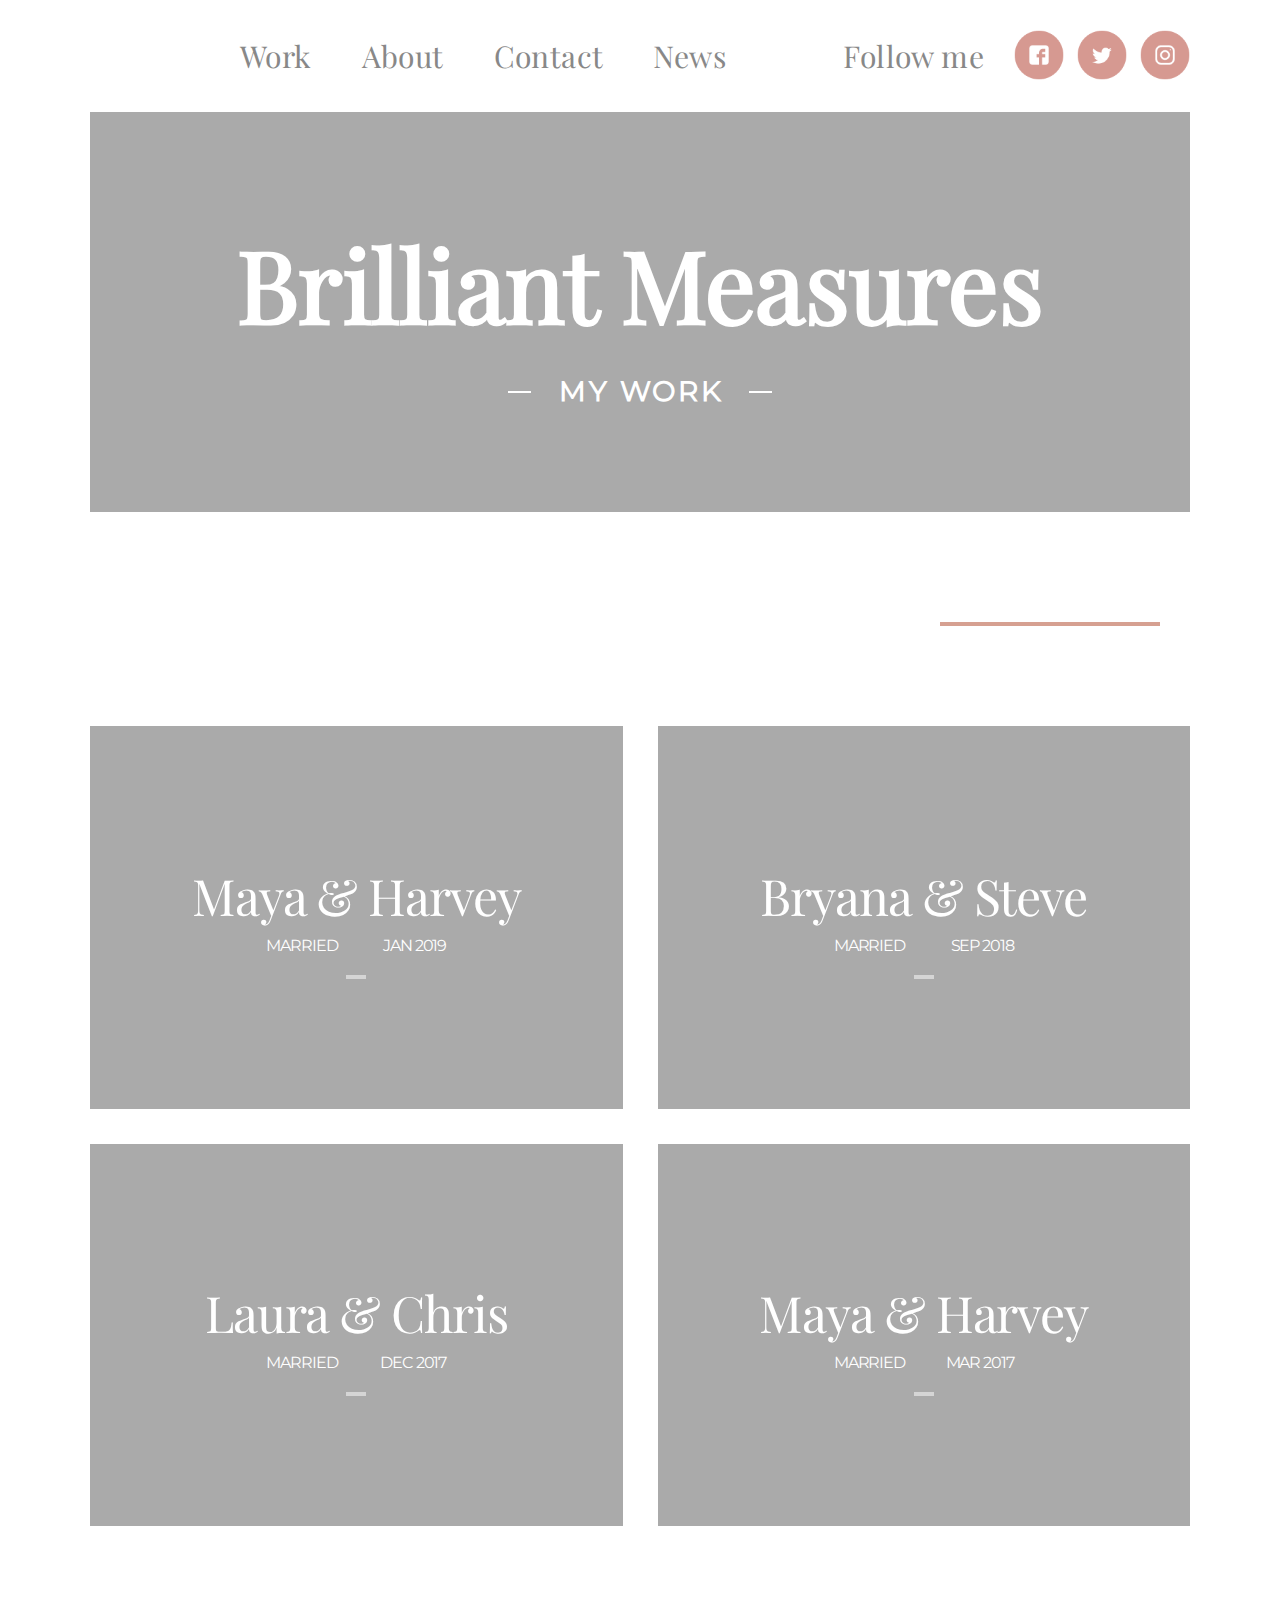
<file: index.html>
<!DOCTYPE html>
<html lang="en">
<head>
    <meta charset="UTF-8">
    <meta name="viewport" content="width=device-width, initial-scale=1.0">
    <link rel="stylesheet" href="font.css">
    <link rel="stylesheet" href="style.css">
    <title>Work</title>
</head>
<body>
    <header>
        <div class="header-parent">
            <div class="list-header">
                <nav>
                    <ul class="list">
                        <li> 
                            <a href="index.html">Work</a>
                        </li>
                        <li>
                            <a href="about.html">About</a>
                        </li>
                        <li>
                            <a href="contact.html">Contact</a>
                        </li>
                        <li>
                            <a href="news.html">News</a>
                        </li>
                    </ul>
                </nav>
            </div>
            <div class="social-header">
                    <p class="txt-header">Follow me</p>
                <div class="logo-header">
                    <a href="https://www.facebook.com/" target="_blank">
                        <img class="image" src="./images/facebook.png"  alt="facebook logo">
                    </a>
                    <a href="https://twitter.com/i/flow/login"target="_blank">
                        <img class="image" src="./images/twitter.png"  alt="twitter logo">
                    </a>
                    <a href="https://www.instagram.com/" target="_blank">
                        <img class="image" src="./images/instagram.png" alt="instagram logo">
                    </a>
                </div>
            </div>
        </div>
    </header>
    <main>
        <section class="main-content">
            <div class="main-pg-container">
                <div class="brilliant-txt">
                    <h1>Brilliant Measures</h1>
                </div>
                <div class="my-work">
                <h4 class="work">MY WORK</h4>
                </div>
            </div>
            <div class="slider-width">
                <div class="slider"></div>
            </div>
            <div class="grid">
                <div class="grid-box">
                    <div class="grid-box-underline">
                            <h1 class="names">Maya & Harvey</h1>
                        <div class="box-date">
                            <span>MARRIED</span>
                            <span>JAN 2019</span>
                        </div>
                    </div>
                </div>
                <div class="grid-box">
                    <div class="grid-box-underline">
                            <h1 class="names">Bryana & Steve</h1>
                        <div class="box-date">
                            <span>MARRIED</span>
                            <span>SEP 2018</span>
                        </div>
                    </div>
                </div>
                <div class="grid-box">
                    <div class="grid-box-underline">
                            <h1 class="names">Laura & Chris</h1>
                        <div class="box-date">
                            <span>MARRIED</span>
                            <span>DEC 2017</span>
                        </div>
                    </div>
                </div>
                <div class="grid-box">
                        <div class="grid-box-underline">
                            <h1 class="names">Maya & Harvey</h1>
                        <div class="box-date">
                            <span>MARRIED</span>
                            <span>MAR 2017</span>
                        </div>
                    </div>
                </div>
            </div>
        </section>
    </main>
</body>
</html>
</file>
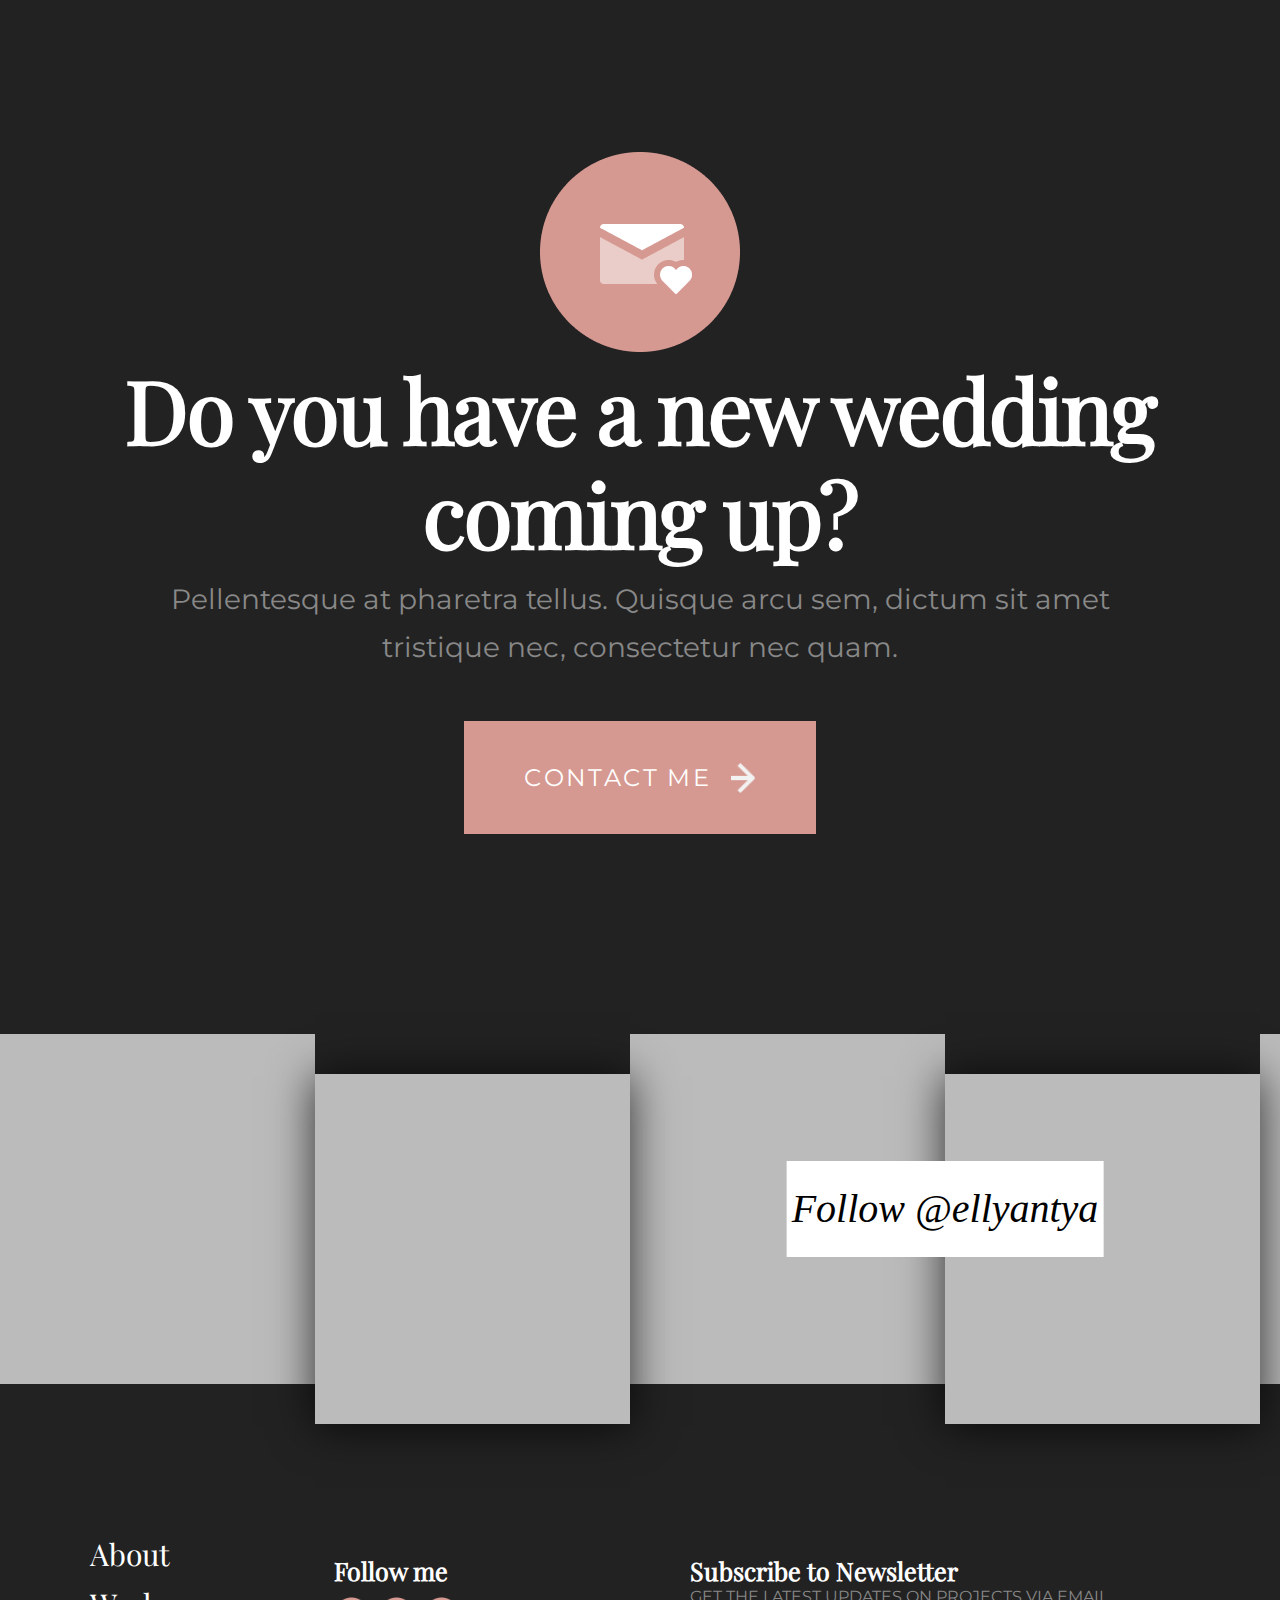
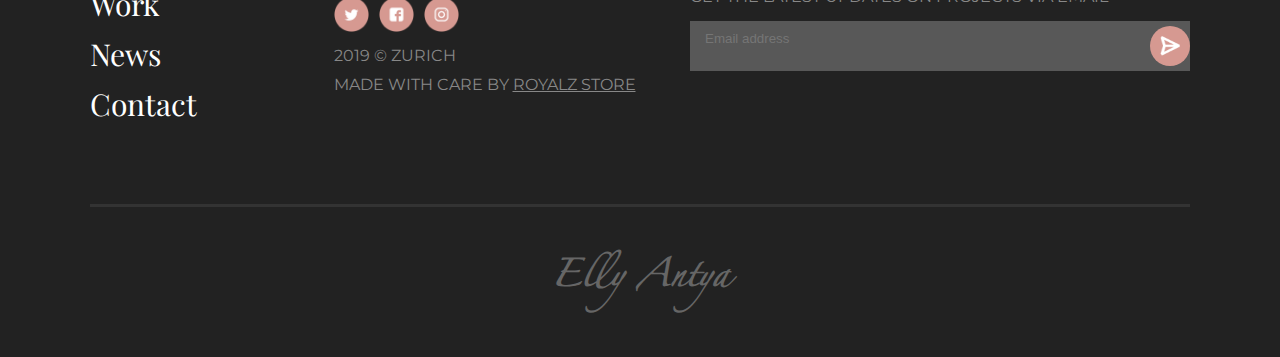
<file: about.html>
<!DOCTYPE html>
<html lang="en">
<head>
    <meta charset="UTF-8">
    <meta name="viewport" content="width=device-width, initial-scale=1.0">
    <title>About</title>
    <link rel="stylesheet" href="font.css">
    <link rel="stylesheet" href="style.css">
</head>
<body>
    <main>
        <section class="main-bg">
            <div class="main-container">
                <div class="page-text">
                    <div class="center-icon">
                        <img src="images/center-icon.png" alt="Convert">
                    </div>
                    <h1 class="main-title">Do you have a new wedding coming up?</h1>
                    <p>
                        Pellentesque at pharetra tellus. 
                        Quisque arcu sem, dictum sit amet 
                        tristique nec, consectetur nec quam.
                    </p>
                    <div class="contact-me">
                        <div class="link">
                            <a href="contact.html" class="contact-me-button">CONTACT ME 
                                <img src="images/accept-button.png" alt="Arrow" class="arrow-contact">
                            </a>
                        </div>
                    </div>
                </div>
                <div class="slider-images">
                    <div class="slider-box"></div>
                    <div class="slider-box"></div>
                    <div class="slider-box"></div>
                    <div class="slider-box"></div>
                    <div class="slider-box"></div>
                    <div class="slider-box"></div>
                    <div class="follow-ell">
                        <span>Follow @ellyantya</span>
                    </div>
                </div>
            </div>
        </section>
        <footer>
            <div class="footer">
                <div class="footer-container">
                    <div class="about">
                        <a href="about.html" class="footer-link">About</a>
                        <a href="index.html" class="footer-link">Work</a>
                        <a href="" class="footer-link">News</a>
                        <a href="contact.html" class="footer-link">Contact</a>
                    </div>
                    <div class="follow">
                        <h2>Follow me</h2>
                        <div class="footer-logos">
                        <a href="https://twitter.com/" target="_blank">
                            <img src="./images/twitter.png" alt="twitter-logo" class="footer-icons">
                        </a>
                        <a href="https://www.facebook.com/?locale=ka_GE" target="_blank">
                            <img src="./images/facebook.png" alt="facebook-logo" class="footer-icons">
                        </a>
                        <a href="https://www.instagram.com/" target="_blank">
                            <img src="./images/instagram.png" alt="instagram-logo" class="footer-icons">
                        </a>
                        </div>
                        <span class="span-footer">2019 © ZURICH </span>
                        <span class="span-footer">MADE WITH CARE BY <a href="index.html" class="royal">ROYALZ STORE</a></span>
                    </div>
                    <div class="subscribe">
                        <h2>Subscribe to Newsletter</h2>
                        <span class="span-footer">GET THE LATEST UPDATES ON PROJECTS VIA EMAIL</span>
                        <div class="email-address">
                            <div>
                                <input  type="email"
                                        name="email adress"
                                        placeholder="Email address"
                                        id="email adress"
                                        class="footer-email">
                            </div>
                            <div class="arrow-button">
                                <a href="">
                                <img src="./images/arrow.png" alt="arrow" class="arrow">
                                </a>
                            </div>
                        </div>
                    </div>
                </div>
            </div>
            <div class="footer-h2">
                <h2 class="after-footer">Elly Antya</h2>
            </div>
        </footer>
    </main>
</body>
</html>
</file>
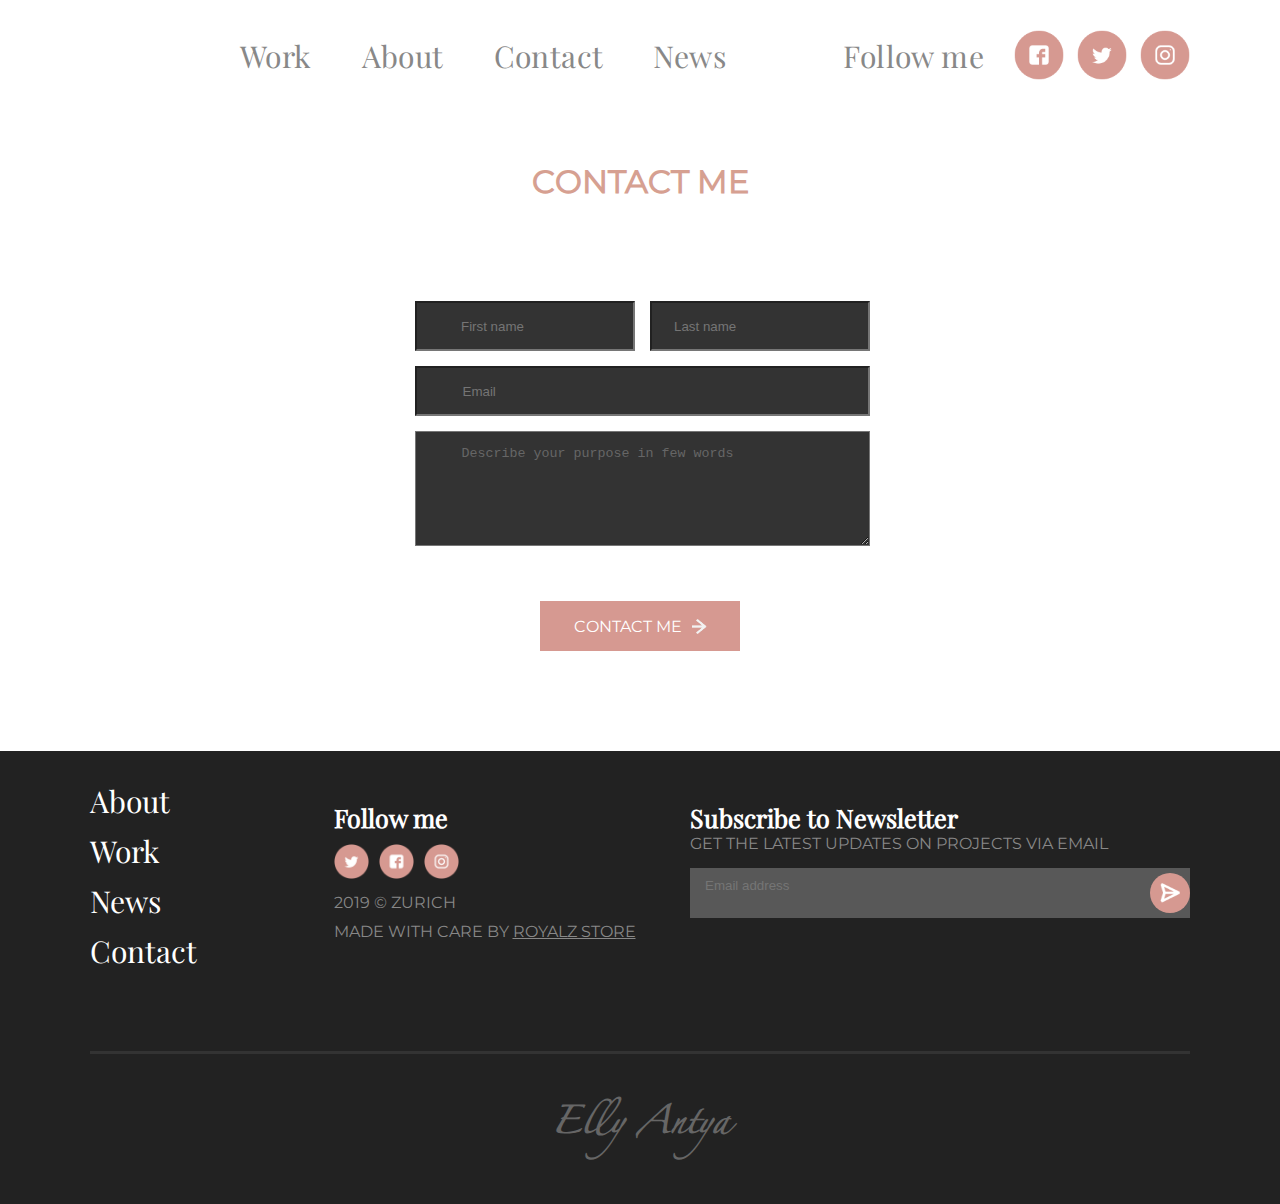
<file: contact.html>
<!DOCTYPE html>
<html lang="en">
<head>
    <meta charset="UTF-8">
    <meta name="viewport" content="width=device-width, initial-scale=1.0">
    <link rel="stylesheet" href="font.css">
    <link rel="stylesheet" href="style.css">
    <title>Contact</title>
</head>
<body>
    <header>
        <div class="header-parent">
            <div class="list-header">
                <nav>
                    <ul class="list">
                        <li> 
                            <a href="index.html">Work</a>
                        </li>
                        <li>
                            <a href="about.html">About</a>
                        </li>
                        <li>
                            <a href="contact.html">Contact</a>
                        </li>
                        <li>
                            <a href="news.html">News</a>
                        </li>
                    </ul>
                </nav>
            </div>
            <div class="social-header">
                    <p class="txt-header">Follow me</p>
                <div class="logo-header">
                    <a href="https://www.facebook.com/" target="_blank">
                        <img class="image" src="./images/facebook.png" alt="facebook logo" >
                    </a>
                    <a href="https://twitter.com/" target="_blank">
                        <img class="image" src="./images/twitter.png" alt="twitter logo">
                    </a>
                    <a href="https://www.instagram.com/" target="_blank">
                        <img class="image" src="./images/instagram.png" alt="instagram logo">
                    </a>
                </div>
            </div>
        </div>
    </header>
    <section class="contact">
     <div class="contact-text">
        <h1>CONTACT ME</h1>
    </div>
       <div class="input-contact">
          <input 
            type="text"
            name="first name"
            placeholder="First name"
            id="first name"
            class="first-name"
          />
          <input 
            type="text"
            name="Last name" 
            placeholder="Last name"
            id="Last name" 
            class="last-name"
          />
          <input
            type="email"
            name="email"
            placeholder="Email"
            id="email"
            class="email"
          />
          <textarea
            name="description"
            id="description" 
            class="description">Describe your purpose in few words
          </textarea>
       </div>
       <div class="contact-button">
        <a href="" class="button">CONTACT ME
            <img src="./images/accept-button.png" alt="accept-button" class="accept-button">
        </a>
       </div>
    </section>
    <footer>
      <div class="footer">
          <div class="footer-container">
              <div class="about">
                  <a href="about.html" class="footer-link">About</a>
                  <a href="index.html" class="footer-link">Work</a>
                  <a href="" class="footer-link">News</a>
                  <a href="contact.html" class="footer-link">Contact</a>
              </div>
              <div class="follow">
                  <h2>Follow me</h2>
                  <div class="footer-logos">
                  <a href="https://twitter.com/" target="_blank">
                      <img src="./images/twitter.png" alt="twitter-logo" class="footer-icons">
                  </a>
                  <a href="https://www.facebook.com/?locale=ka_GE" target="_blank">
                      <img src="./images/facebook.png" alt="facebook-logo" class="footer-icons">
                  </a>
                  <a href="https://www.instagram.com/" target="_blank">
                      <img src="./images/instagram.png" alt="instagram-logo" class="footer-icons">
                  </a>
                  </div>
                  <span class="span-footer">2019 © ZURICH </span>
                  <span class="span-footer">MADE WITH CARE BY <a href="index.html" class="royal">ROYALZ STORE</a></span>
              </div>
              <div class="subscribe">
                  <h2>Subscribe to Newsletter</h2>
                  <span class="span-footer">GET THE LATEST UPDATES ON PROJECTS VIA EMAIL</span>
                  <div class="email-address">
                      <div>
                          <input  type="email"
                                  name="email adress"
                                  placeholder="Email address"
                                  id="email adress"
                                  class="footer-email">
                      </div>
                      <div class="arrow-button">
                          <a href="">
                          <img src="./images/arrow.png" alt="arrow" class="arrow">
                          </a>
                      </div>
                  </div>
              </div>
          </div>
      </div>
      <div class="footer-h2">
          <h2 class="after-footer">Elly Antya</h2>
      </div>
  </footer>
</body>
</html>
</file>
<file: font.css>
@font-face {
    font-family:"montserrat-regular";
    src: url("./fonts/Montserrat-Regular.ttf") format("truetype");
}

@font-face {
    font-family: "playfair";
    src: url("./fonts/PlayfairDisplay-Regular.ttf") format("truetype");
}

@font-face {
    font-family: "zapfino";
    src: url("./fonts/Zapfino.ttf") format("truetype");
}
</file>
<file: style.css>
* { 
    margin: 0;
    padding: 0;
    box-sizing: border-box;
}

a {
    text-decoration: none;
    color: inherit;
}

ul {
    list-style: none;
}

.main-title,
.contact-me, 
.main-content {
    color: #FFFFFF;
}

.list,
.page-text h1,
.txt-header,
.brilliant-txt,
.names,
.main-title,
.follow,
.footer-link,
.subscribe h2,
.follow h2 { 
    font-family: "playfair";
}

.my-work,
.box-date,
.page-text p,
.contact-me,
.contact-text,
.button,
.span-footer  {
    font-family: "montserrat-regular";
}

.after-footer {
    font-family: "zapfino";
}

.contact-text {
    color: #D6A091;
    text-align: center;
    margin-top: 50px;
}

.input-contact {
    margin-top: 50px;
    width: 450px;
    height: 300px;
    margin-left: auto;
    margin-right: auto;
    display: grid;
    grid-template-columns: repeat(2, 220px) ;
    grid-template-rows: repeat(4, 50px) ;
    gap: 15px;
    margin-top: 100px;
}

.first-name {
    padding-left: 20%;
    background-color: #333333;
}

.last-name {
    background-color: #333333;
    padding-left: 10%;
    grid-column-start: 2;
    grid-column-end: 3;
}

.email {
    background-color: #333333;
    padding-left: 10%;
    grid-column-start: 1;
    grid-column-end: 3;
}

.description {
    color: #666666;
    background-color: #333333;
    padding-left: 10%;
    padding-top: 3%;
    grid-column-start: 1;
    grid-column-end: 3;
    grid-row-start: 3;
    grid-row-end: 5;
}

.button {
    margin-left: auto;
    margin-right: auto;
    width: 200px;
    height: 50px;
    display: flex;
    align-items: center;
    justify-content: center;
    text-decoration: none;
    color: #FFFFFF;
    background-color: #D69991;
    gap: 10px;
    margin-bottom: 100px;
}

.accept-button {
    width: 15px;
    height: 15px;
}    
  
.main-bg {
    background-color: #222222;
}

.main-container {
    width: 100%;
    display: flex;
    justify-content: center;
    flex-direction: column;
    margin: 0 auto;
    padding-top: 150px;
    padding-bottom: 120px;
}

.page-text {
    text-align: center;
    display: flex;
    flex-direction: column;
    justify-content: center;
    align-items: center;
    max-width: 1100px;
    margin: 0 auto;
    padding-bottom: 200px;
}

.page-text h1 {
    font-size: 88px;
    line-height: 104px;
    letter-spacing: -2.2px;
    padding-bottom: 10px;
}

.page-text p {
    color: #888888;
    font-size: 28px;
    line-height: 48px;
    letter-spacing: 0.7;
    max-width: 1000px;
}

.contact-me-button {
    display: flex;
    justify-content: center;
    align-items: center;
    gap: 20px;
    background-color: #D69991;
    width: 352px;
    height: 113px;
    font-size: 24px;
    line-height: 30px;
    letter-spacing: 2.4px;
    margin-top: 50px;
}

.arrow-contact {
    height: 30px;
}

.slider-images {
    position: relative;
    max-width: 1900px;
    display: grid;
    margin: 0 auto;
    grid-template-columns: repeat(6,315px);
    grid-template-rows: 350px;
}

.follow-ell {
    background-color: #FFFFFF;
    padding-left: 5px;
    padding-right: 5px;
    color: black;
    position: absolute;
    font-style: italic;
    font-size: 40px;
    line-height: 96px;
    left: 50%;
    top: 50%;
    transform: translate(-50%, -50%);
}

.slider-box {
    background-color: #BBBBBB;
    width: 315px;
    height: 350px;
}

.slider-box:nth-child(even) {
    transform: translate(0, 40px);
    box-shadow: 0px 2px 42px 0px rgba(0,0,0,0.75);
}

footer {
    background-color: #222222;
}

.footer {
    display: grid;
    grid-template-columns:repeat(4, 1fr);
    grid-template-rows: repeat(1, 150px);
    gap: 50px;
    width: 1100px;
    margin-left: auto;
    margin-right: auto;
}

.footer-container {
    padding-top: 30px;
    width: 1100px;
    display: flex;
    justify-content: space-between;
}

.about {
    font-size: 30px;
    display: grid;
    grid-template-rows: repeat(4,1fr);
    gap: 10px;
    align-items: center;
    text-decoration: none;
}

.footer-link {
    text-decoration: none;
    color: #FFFFFF;
}

.follow {
    padding-top: 20px;
    padding-left: 90px;
    width: 400px;
    display: grid;
    grid-template-rows: repeat(4,1fr);
    gap: 10px;
    align-items: center;
}

.royal {
    text-decoration: underline;
    color:#888888;
}

h2 { 
    font-size: 25px;
    color: #FFFFFF;
}

.footer-logos {
    display: flex;
    gap: 10px;
}

.footer-icons {
    height: 35px;
    width: 35px;
}

.subscribe {
    padding-top: 20px;
}

.span-footer {
    color: #888888;
}

.email-address {
    margin-top: 15px;
    padding-right: 10px;
    display: flex;
    justify-content: space-between;
    width: 500px;
    height: 50px;
    background-color: #EEEEEE26;
    align-items: center;
    position: relative;
}

.arrow {
    width: 20px;
    height: 20px;
}

.arrow-button {
    padding: 10px;
    vertical-align: middle;
    text-align: center;
    width: 40px;
    height: 40px;
    border-radius: 50%;
    background-color: #D69991;
    position: absolute;
    right: 0;
}


.footer-email {
    padding-bottom: 15px;
    padding-left: 15px;
    border: none;
    width: 500px;
    height: 50px;
    background-color:#EEEEEE26 ;
}

.footer-h2::before {
    content: "";
    display: block;
    margin-left: auto;
    margin-right: auto;
    margin-top: 20px;
    width: 1100px;
    height: 3px;
    background-color: #333333;
}

.footer-h2 {
    padding-top: 130px;
    text-align: center;
}

.after-footer {
    line-height: 150px;
    color: #666666;
}

.header-parent {
    color: #888888;
    max-width: 1100px;
    display: flex;
    justify-content: space-between;
    margin: 0 auto;
    padding-top: 20px;
    padding-bottom: 20px;
}

.list-header { 
    display: flex;
    justify-content: center;
    align-items: center;
}

.list {
    margin-left: 150px;
}

.list,
.txt-header { 
    display: flex;
    gap: 50px;
    font-size: 30px;
    font-weight: 400;
    line-height: 72px;
    letter-spacing: 0.4px;
    text-align: center;
}

.social-header { 
    display: flex;;
    justify-content: center;
}

.logo-header { 
    display: flex;
    gap: 13px;
    margin-left: 30px;
}

.image { 
    display: flex;
    margin-top: 10px;
    width: 50px;
    height: 50px;
}

.slider-width {
    max-width: 1100px;
    margin: 0 auto;
    padding-left: 850px;
}

.slider::after { 
    content: "";
    width: 220px;
    height: 4px;
    display: block;
    background-color: #D6A091;
    margin-top: 110px;
}

.main-pg-container { 
    max-width: 1100px;
    height: 100px;
    background-color: #AAAAAA;
    height: 400px; 
    margin: 0 auto;
    display: flex;
    flex-direction: column;
    justify-content: center;
    align-items: center;
    gap: 25px;
}

.brilliant-txt { 
    font-size: 50px;
    letter-spacing: -0.72px;
    text-align: center;
}

.my-work { 
    font-size: 10px;
    font-size: 28px;
    letter-spacing: 2.79px;
    text-align: center;
}

.work::after { 
     content: "";
     width: 23px;
     height: 2px;
     display: inline-block;
     background-color:  white;
     margin-bottom: 8px;
     margin-left: 25px;
}

.work::before { 
    content: "";
     width: 23px;
     height: 2px;
     display: inline-block;
     background-color:  white;
     margin-bottom: 8px;
     margin-right: 28px;
}

.grid { 
    display: grid;
    margin: 0 auto;
    justify-content: center;
    grid-template-columns: repeat(2,1fr);
    grid-template-rows: repeat(2, 1fr);
    gap: 35px;
    padding-top: 100px;
    padding-bottom: 100px;
    max-width: 1100px;
    height: 1000px;
}

.box-date {
    display: flex;
    justify-content: space-between;
    width: 180px;
    margin: 0 auto;
}

.grid-box { 
    background-color: #AAAAAA;
    display: flex;
    align-items: center;
    justify-content: center;
    flex-direction: column;
    letter-spacing: -1.1px;
}

.names {
    font-weight: 100;
    font-size: 50px;
    letter-spacing: -1.1px;
    line-height: 80px;
}

.grid-box-underline::after {
    display: block;
    content: "";
    width: 20px;
    height: 4px;
    background-color: #FFFFFF80;
    margin: 0 auto;
    margin-top: 20px;
}
</file>
